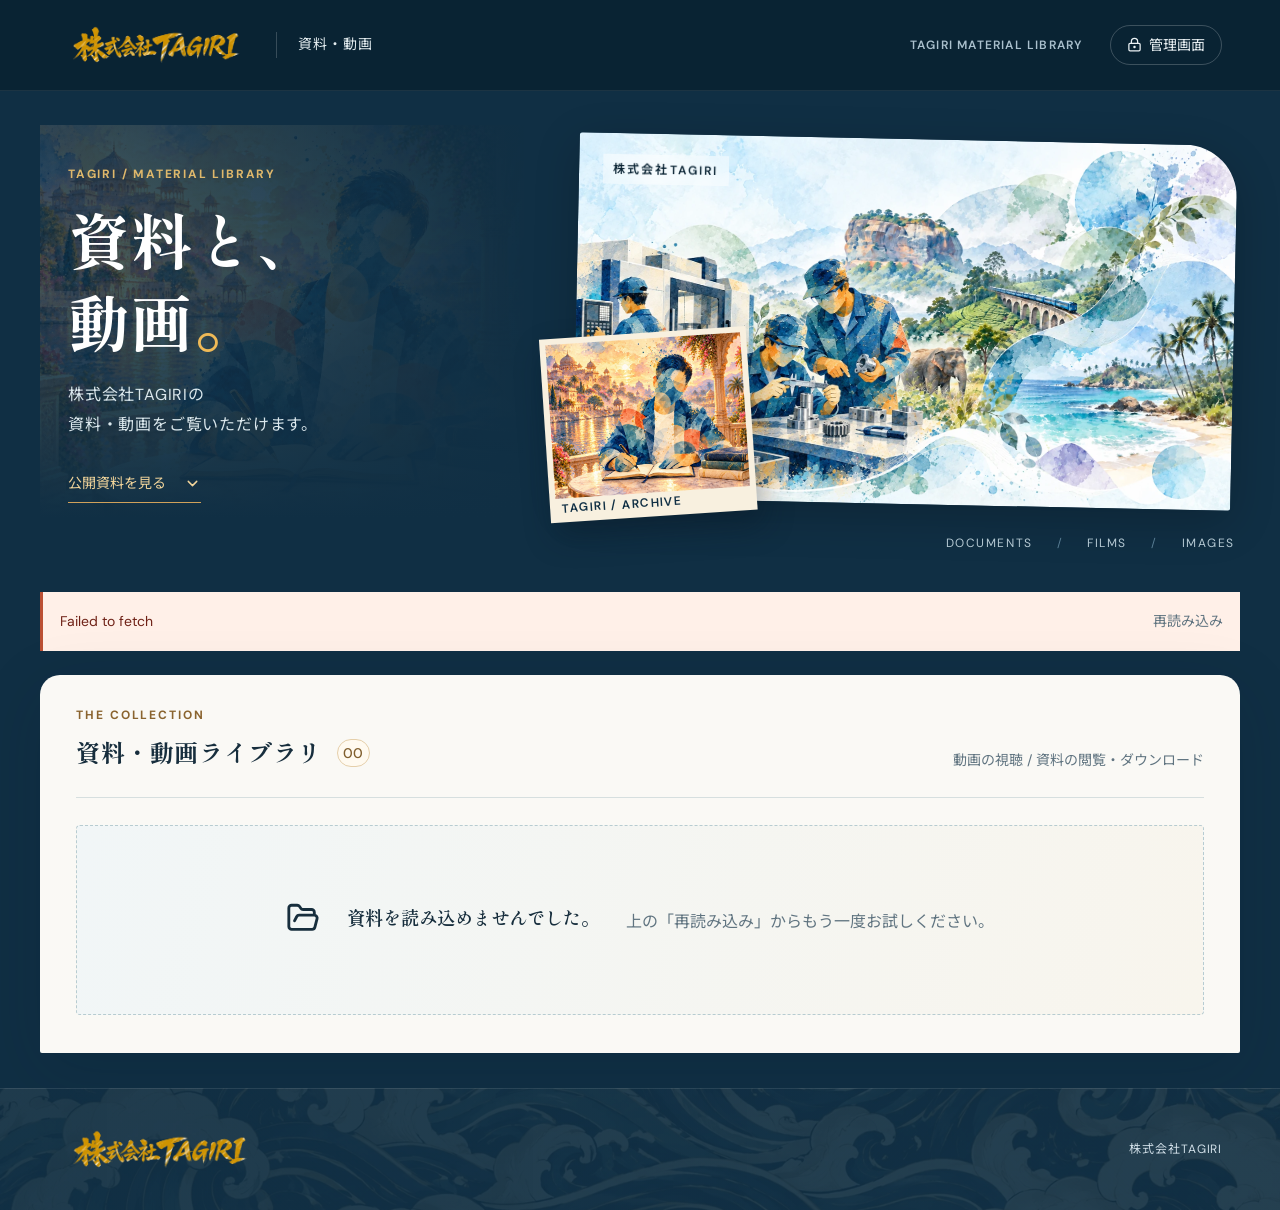
<file: index.html>
<!doctype html><html lang="ja"><head><meta charset="UTF-8"><meta name="viewport" content="width=device-width, initial-scale=1"><title>資料・動画｜株式会社TAGIRI</title><meta name="description" content="株式会社TAGIRIの資料・動画ライブラリ"><link rel="icon" href="./favicon.svg">  <script type="module" crossorigin src="./assets/index-BPZjwrGK.js"></script>
  <link rel="stylesheet" crossorigin href="./assets/index-BNYdoBkz.css">
</head><body><div id="root"></div><noscript>資料一覧を見るにはJavaScriptを有効にしてください。</noscript></body></html>
</file>
<file: assets/index-BNYdoBkz.css>
@import "https://fonts.googleapis.com/css2?family=DM+Sans:wght@400;500;600;700;800;900&family=Noto+Sans+JP:wght@400;500;600;700&family=Shippori+Mincho+B1:wght@600;700;800&display=swap";:root{--navy:#102f44;--navy-deep:#092333;--blue:#256598;--gold:#dfb259;--coral:#c75b3b;--ink:#172e3d;--muted:#607480;--paper:#faf9f5;--line:#d6dfdf;--ease:cubic-bezier(.22,.68,0,1.01)}*{box-sizing:border-box}html{scroll-behavior:smooth;scroll-padding-top:26px;font-size:16px}body{-webkit-font-smoothing:antialiased;background:var(--navy);color:var(--ink);margin:0;font-family:DM Sans,Noto Sans JP,sans-serif;line-height:1.7}button,input,textarea{font:inherit}button,a{-webkit-tap-highlight-color:transparent}a{color:inherit;text-decoration:none}button{color:inherit;cursor:pointer;border:0}button:disabled{opacity:.42;cursor:not-allowed}button svg,a svg{flex-shrink:0}img,video{max-width:100%}h1,h2,h3,p{margin:0}button:focus-visible,a:focus-visible,input:focus-visible,textarea:focus-visible{outline-offset:4px;outline:3px solid #f0ba49}::selection{color:var(--navy);background:#e7bd70}.site{background:var(--paper);min-height:100vh;overflow:clip}.public-site{color:#fff;background:var(--navy)}.header{background:var(--navy-deep);color:#fff;border-bottom:1px solid #ffffff14;justify-content:space-between;align-items:center;gap:24px;min-height:90px;padding:23px clamp(20px,4.5vw,76px);display:flex}.brand{align-items:center;gap:21px;min-width:0;display:flex}.brand>img{object-fit:contain;width:197px;height:44px}.brand-divider{background:#ffffff30;width:1px;height:26px}.brand-purpose{color:#e4edf0;white-space:nowrap;letter-spacing:.08em;font-size:.875rem}.header-right{align-items:center;gap:28px;display:flex}.header-caption{letter-spacing:.1em;color:#aac0cd;font-size:.75rem;font-weight:600}.quiet-link{color:var(--muted);background:0 0;align-items:center;gap:7px;padding:6px 0;font-size:.875rem;line-height:1.6;display:inline-flex}.header .quiet-link{color:#ebf2f5;white-space:nowrap;border:1px solid #ffffff35;border-radius:24px;padding:8px 16px}.quiet-link:hover{color:var(--blue)}.header .quiet-link:hover{border-color:var(--gold);color:var(--gold);background:#ffffff12}.shell{width:min(1280px,100% - 80px);margin:auto}.masthead{grid-template-columns:.85fr 1.15fr;align-items:center;gap:45px;min-height:400px;margin:34px 0 39px;padding:0 0 35px;display:grid;position:relative}.masthead-copy{isolation:isolate;align-self:stretch;padding:24px 0 10px;position:relative}.copy-art{object-fit:cover;object-position:35% 45%;opacity:.23;z-index:-2;width:100%;height:100%;position:absolute;inset:0;-webkit-mask-image:linear-gradient(90deg,#000 15%,#0000 100%);mask-image:linear-gradient(90deg,#000 15%,#0000 100%)}.masthead-copy:after{content:"";z-index:-1;background:linear-gradient(#102f4466,#0000 35%,#102f44);position:absolute;inset:0}.copy-content{padding:15px 0 5px 28px;position:relative}.eyebrow{letter-spacing:.15em;color:var(--blue);margin-bottom:12px;font-size:.75rem;font-weight:700;display:block}.masthead .eyebrow{color:#dfb86b}.masthead h1{letter-spacing:.035em;margin:14px 0 18px;font-family:Shippori Mincho B1,serif;font-size:clamp(2.5rem,4.8vw,4.5rem);font-weight:700;line-height:1.33}.accent-dot{color:var(--coral)}.masthead .accent-dot{color:#efb957}.masthead-copy p{color:#dbe8ed;letter-spacing:.05em;font-size:.94rem;line-height:1.9}.collection-jump{color:#f2d59b;border-bottom:1px solid #d0a15a;align-items:center;gap:18px;margin-top:22px;padding:9px 0 7px;font-size:.875rem;display:inline-flex}.collection-jump:hover{color:#fff;border-color:#fff}.masthead-art{align-self:center;height:365px;margin-right:6px;position:relative;transform:rotate(1.2deg)}.main-art{object-fit:cover;object-position:41% 50%;border-radius:3px 52px 3px 3px;width:100%;height:100%;box-shadow:0 12px 45px #0003}.art-overline{color:var(--navy-deep);letter-spacing:.18em;z-index:1;-webkit-backdrop-filter:blur(6px);backdrop-filter:blur(6px);background:#fff7;padding:5px 10px;font-size:.75rem;font-weight:600;position:absolute;top:21px;left:24px}.art-inset{background:#f8f0df;width:207px;height:184px;padding:6px 6px 24px;position:absolute;bottom:-18px;left:-29px;transform:rotate(-5deg);box-shadow:5px 14px 30px #08192460}.art-inset>img{object-fit:cover;object-position:59% 48%;width:100%;height:100%}.art-inset>span{letter-spacing:.12em;color:var(--navy);font-size:.75rem;font-weight:600;position:absolute;bottom:4px;left:12px}.hero-caption{letter-spacing:.13em;color:#b6cad4;gap:24px;font-size:.75rem;display:flex;position:absolute;bottom:0;right:5px}.hero-caption span+span:before{content:"/";color:#597e94;margin-right:24px}.public-site .collection{background:var(--paper);color:var(--ink);border-radius:20px 20px 2px 2px;margin-bottom:0;padding:30px 36px 38px;box-shadow:0 17px 65px #081d2a25}.collection-heading{border-bottom:1px solid var(--line);justify-content:space-between;align-items:flex-end;gap:24px;margin-bottom:27px;padding-bottom:24px;display:flex}.collection-heading .eyebrow{color:#8a642f;letter-spacing:.16em;margin-bottom:7px}.collection-heading h2{letter-spacing:.025em;align-items:center;gap:15px;font-family:Shippori Mincho B1,serif;font-size:1.5rem;font-weight:700;display:flex}.count{color:#805f2e;background:#fffaf0;border:1px solid #e5cfaa;border-radius:25px;justify-content:center;align-items:center;min-width:33px;height:28px;font-family:DM Sans,sans-serif;font-size:.875rem;font-weight:500;line-height:1;display:inline-flex}.collection-note{color:var(--muted);font-size:.875rem}.material-list{grid-template-columns:repeat(3,minmax(0,1fr));gap:28px;display:grid}.material-row{min-width:0;transition:transform .3s var(--ease),box-shadow .3s var(--ease),border-color .3s;background:#fff;border:1px solid #e2e8e8;border-radius:4px;flex-direction:column;display:flex;position:relative;overflow:hidden}.material-row:hover{border-color:#b4c8d3;transform:translateY(-5px);box-shadow:0 15px 30px #12364b13}.material-thumb{aspect-ratio:16/10;background:var(--navy);border:0;flex-shrink:0;width:100%;padding:0;display:block;position:relative;overflow:hidden}.material-thumb>img,.material-thumb>video{object-fit:cover;width:100%;height:100%;transition:transform .65s var(--ease);display:block}.material-thumb:hover>img,.material-thumb:hover>video{transform:scale(1.04)}.document-art{object-position:55% 42%;opacity:.55;filter:saturate(.65)}.file .document-art{filter:saturate(.5);object-position:75% 45%}.link .document-art{object-position:40% 55%;opacity:.5}.document-cover{color:#fff;background:linear-gradient(#102f4410,#102f4444);justify-content:space-between;align-items:flex-end;gap:10px;padding:26px;display:flex;position:absolute;inset:0}.document-format{letter-spacing:-.025em;text-shadow:0 2px 18px #102f4444;font-size:2.6rem;font-weight:600;line-height:1.15}.play-circle{color:#fff;background:linear-gradient(#0000,#102f4444);justify-content:center;align-items:center;gap:15px;display:flex;position:absolute;inset:0}.play-circle>svg{box-sizing:content-box;-webkit-backdrop-filter:blur(6px);backdrop-filter:blur(6px);background:#102f44a8;border:1px solid #ffffffb3;border-radius:50%;padding:17px;transition:background .25s}.play-circle>span{letter-spacing:.15em;text-shadow:0 1px 6px #102f44;font-size:.75rem;position:absolute;bottom:14px;left:20px}.material-thumb:hover .play-circle>svg{color:var(--navy);background:#dfb259;border-color:#dfb259}.material-info{flex:1;min-width:0;padding:21px 22px 10px}.material-meta{color:var(--muted);align-items:center;gap:12px;margin-bottom:12px;font-size:.75rem;display:flex}.material-meta>span:first-child{color:var(--blue);font-weight:600}.material-meta .meta-size{margin-left:auto}.row-number{text-align:right;color:#83939c;font-variant-numeric:tabular-nums;border-left:1px solid var(--line);min-width:24px;padding-left:12px;font-size:.75rem;line-height:1}.material-info h3{overflow-wrap:anywhere;font-size:1.1rem;font-weight:600;line-height:1.65}.material-info h3 button{font:inherit;text-align:left;background:0 0;padding:0;display:block}.material-info h3 a:hover,.material-info h3 button:hover{color:var(--blue)}.material-info p{color:var(--muted);white-space:pre-wrap;overflow-wrap:anywhere;margin-top:9px;font-size:.875rem;line-height:1.8}.material-actions{flex-wrap:wrap;align-items:center;gap:12px;padding:15px 22px 22px;display:flex}.button{border:1px solid var(--navy);background:var(--navy);color:#fff;border-radius:3px;justify-content:center;align-items:center;gap:10px;min-height:46px;padding:11px 22px;font-size:.875rem;font-weight:500;line-height:1.5;transition:background .2s,border-color .2s,color .2s,box-shadow .2s;display:inline-flex}.button:hover{background:var(--blue);border-color:var(--blue);box-shadow:0 4px 14px #11364c1c}.button.secondary{color:var(--navy);background:#f1f5f7;border-color:#edf1f3}.button.secondary:hover{background:var(--navy);color:#fff;border-color:var(--navy)}.button.full{width:100%}.material-actions>.button{flex:1;min-height:44px;padding:10px 15px}.text-download{color:#476777;border:1px solid var(--line);border-radius:3px;flex-shrink:0;justify-content:center;align-items:center;width:43px;height:44px;display:inline-flex}.text-download>span{display:none}.text-download:hover{color:var(--navy);background:#f1f5f7;border-color:#9bb2bd}.empty{background:linear-gradient(105deg,#f1f6f7,#f8f5ed);border:1px dashed #b7ccd1;border-radius:4px;justify-content:center;align-items:center;gap:27px;min-height:190px;padding:36px 25px 40px;display:flex;position:relative}.empty-icon{color:var(--blue);background:#e5eef0;border:1px solid #d3e2e5;border-radius:50%;flex-shrink:0;justify-content:center;align-items:center;width:78px;height:78px;display:inline-flex}.empty .eyebrow{color:#547b8f;margin-bottom:4px}.empty h3{font-family:Shippori Mincho B1,serif;font-size:1.15rem;font-weight:600}.empty p{color:var(--muted);margin-top:7px;font-size:.875rem}.empty .button{margin-top:18px}.footer{color:#d0dee7;letter-spacing:.08em;background:linear-gradient(90deg,#102f44ee,#102f44e8),url(./wave-D8f1XKI-.webp) 50% 45%/cover;justify-content:space-between;align-items:center;gap:20px;min-height:122px;margin-top:34px;padding:26px clamp(20px,4.5vw,76px);font-size:.75rem;display:flex}.footer-wordmark{width:205px;height:auto}.public-site .footer{border-top:1px solid #ffffff19;margin-top:35px}.admin-site .shell{padding-bottom:30px}.admin-heading{isolation:isolate;color:#fff;background:var(--navy);border-radius:6px;justify-content:space-between;align-items:center;gap:30px;min-height:228px;margin:35px 0;padding:35px 40px;display:flex;position:relative;overflow:hidden}.admin-art{z-index:-2;width:53%;height:100%;position:absolute;inset:0 0 0 auto}.admin-art>img{object-fit:cover;object-position:35% 50%;opacity:.6;width:100%;height:100%}.admin-heading:after{content:"";z-index:-1;background:linear-gradient(90deg,#102f44 34%,#102f44a0 75%,#102f4433);position:absolute;inset:0}.admin-title{max-width:75%}.admin-heading .eyebrow{color:var(--gold)}.admin-heading h1{letter-spacing:.06em;font-family:Shippori Mincho B1,serif;font-size:2.4rem;line-height:1.35}.admin-heading .accent-dot{color:var(--gold)}.admin-heading p{color:#d5e3e9;margin-top:12px;font-size:.875rem}.admin-heading>.button{color:var(--navy);white-space:nowrap;background:#edc779;border-color:#edc779;box-shadow:0 4px 24px #08192444}.admin-heading>.button:hover{background:#f6dbac}.upload-spec{color:#e1ebf1;flex-wrap:wrap;gap:12px 23px;margin-top:20px;font-size:.75rem;display:flex}.upload-spec>span{align-items:center;gap:7px;display:flex}.upload-spec svg{color:#e3bb6a}.admin-actions{border-top:1px solid var(--line);gap:8px;width:100%;margin-top:5px;padding-top:14px;display:flex}.icon-button{border:1px solid var(--line);background:#fff;border-radius:3px;flex-shrink:0;justify-content:center;align-items:center;width:40px;height:40px;display:inline-flex}.icon-button:hover{background:#eaf0f3;border-color:#9cb4c1}.admin-actions .danger{color:#b44731;margin-left:auto}.notice{color:#32604e;background:#ecf4ef;border-left:3px solid #688f6b;align-items:center;gap:8px;margin:0 0 24px;padding:13px 18px;font-size:.875rem;display:flex}.error{color:#9a3724;overflow-wrap:anywhere;background:#fff0e8;border-left:3px solid #bb5034;margin:15px 0;padding:12px 17px;font-size:.875rem;line-height:1.8}.alert{justify-content:space-between;align-items:center;gap:20px;margin-bottom:24px;display:flex}.public-site>.shell>.error{color:#6f2116}.muted{color:var(--muted);font-size:.875rem}.editor{background:#fff;border:1px solid #c4d5df;border-radius:5px;margin:0 0 38px;padding:0 30px 30px;box-shadow:0 8px 35px #1539500a}.editor-ribbon{background:var(--navy);color:#e2edf3;letter-spacing:.13em;border-radius:4px 4px 0 0;align-items:center;gap:9px;margin:0 -30px 28px;padding:12px 22px;font-size:.75rem;display:flex}.editor-ribbon>span{color:var(--gold);letter-spacing:.05em;margin-left:auto}.editor-heading{justify-content:space-between;align-items:center;gap:20px;margin-bottom:20px;display:flex}.editor-heading .eyebrow{margin-bottom:4px}.editor-heading h2{font-family:Shippori Mincho B1,serif;font-size:1.45rem}.mode-switch{background:#edf3f5;border:1px solid #e3ebef;border-radius:4px;align-items:center;gap:10px;margin-bottom:25px;padding:5px;display:flex}.mode-switch button{color:#607681;background:0 0;border-radius:3px;flex:1;justify-content:center;align-items:center;gap:9px;padding:12px 20px;font-size:.875rem;display:flex}.mode-switch button.active{background:var(--navy);color:#fff;box-shadow:0 2px 8px #0d334126}.editor-fields{grid-template-columns:1.05fr 1fr;gap:32px;display:grid}label{margin:0 0 10px;font-size:.875rem;font-weight:500;display:block}input,textarea{width:100%;color:var(--ink);background:#fbfcfd;border:1px solid #bfcfd7;border-radius:3px;padding:13px 15px;font-size:1rem;line-height:1.6;display:block}input:focus,textarea:focus{border-color:var(--blue);background:#fff}textarea{resize:vertical}input+label{margin-top:21px}.required,.optional{margin-left:10px;font-size:.75rem;font-weight:400}.required{color:#a84229}.optional{color:var(--muted)}.dropzone{text-align:center;background:linear-gradient(120deg,#e7f1f5,#f5f7f6);border:1px dashed #90afbd;border-radius:4px;flex-direction:column;justify-content:center;align-items:center;gap:12px;min-height:238px;padding:25px;transition:all .2s;display:flex}.dropzone>svg{box-sizing:content-box;color:#285d79;background:#d9e8ee;border:1px solid #c1d7e2;border-radius:50%;padding:15px}.dropzone.drag{border-color:var(--blue);background:#d8e8ef}.dropzone p{overflow-wrap:anywhere;max-width:100%;font-size:.94rem;font-weight:500}.dropzone span{color:var(--muted);font-size:.875rem}.dropzone .button{background:#fff;border-color:#b8cbd4}.dropzone .button:hover{background:var(--navy);color:#fff}.field-note{color:var(--muted);margin-top:14px;font-size:.75rem;line-height:1.9}.pending{background:#fff7e7;border:1px solid #ebd8b8;border-radius:3px;flex-direction:column;align-items:flex-start;gap:9px;margin-top:15px;padding:15px;font-size:.875rem;display:flex}.pending span{overflow-wrap:anywhere}.danger{color:#a53e26}.form-actions{border-top:1px solid var(--line);justify-content:flex-end;gap:12px;margin-top:22px;padding-top:24px;display:flex}.existing-file{border:1px solid var(--line);background:var(--paper);overflow-wrap:anywhere;border-radius:3px;flex-direction:column;align-items:flex-start;gap:16px;min-height:238px;padding:30px;display:flex}.existing-file>svg{color:var(--blue)}.existing-file span{color:var(--muted);font-size:.875rem}.upload-progress{background:#eaf2f5;border:1px solid #c6d9e2;border-radius:3px;margin-top:22px;padding:18px 20px}.upload-progress>div{justify-content:space-between;font-size:.875rem;display:flex}.upload-progress progress{width:100%;height:9px;accent-color:var(--blue);margin:15px 0 3px}.upload-progress .quiet-link{color:var(--blue)}.loading{color:var(--muted);align-items:center;gap:10px;margin:25px 0;display:flex}.spin{animation:1s linear infinite spin}@keyframes spin{to{transform:rotate(360deg)}}.login-site{background:var(--navy);color:#fff}.login-page{border-radius:5px;grid-template-columns:1.1fr .9fr;width:min(1200px,100% - 80px);min-height:570px;margin:42px auto 0;display:grid;overflow:hidden;box-shadow:0 15px 65px #071b2b40}.login-art{background:var(--navy-deep);position:relative;overflow:hidden}.login-art>img{object-fit:cover;object-position:58% 45%;width:100%;height:100%;position:absolute}.login-art:after{content:"";background:linear-gradient(#0000 25%,#092b41a6);position:absolute;inset:0}.art-caption{z-index:1;color:#fff;position:absolute;bottom:37px;left:38px}.art-caption>span{letter-spacing:-.06em;font-size:4rem;font-weight:700;line-height:1}.art-caption>p{letter-spacing:.18em;margin-top:14px;font-family:Shippori Mincho B1,serif;font-size:1.3rem}.login-panel{background:var(--paper);color:var(--ink);flex-direction:column;justify-content:center;padding:clamp(32px,4.5vw,68px);display:flex;position:relative}.login-panel:before{content:"";background:var(--gold);height:5px;position:absolute;top:0;left:0;right:0}.login-panel h1{letter-spacing:.06em;margin-bottom:13px;font-family:Shippori Mincho B1,serif;font-size:2.2rem;line-height:1.5}.login-panel .eyebrow{color:#95703d}.login-panel form{margin-top:31px}.login-panel form>.button{background:var(--navy);margin-top:24px}.back-link{color:var(--blue);text-underline-offset:5px;align-self:flex-start;margin-top:27px;font-size:.875rem;text-decoration:underline}.viewer{background:var(--paper);width:min(1080px,100% - 40px);max-height:calc(100dvh - 40px);color:var(--ink);border:0;border-radius:5px;padding:0;overflow:auto}.viewer::backdrop,.confirm-dialog::backdrop{-webkit-backdrop-filter:blur(8px);backdrop-filter:blur(8px);background:#061c2dd4}.viewer-top{background:var(--navy);color:#fff;justify-content:space-between;align-items:center;gap:20px;padding:22px 28px;display:flex}.viewer-top .eyebrow{color:var(--gold);margin-bottom:5px}.viewer-top h2{overflow-wrap:anywhere;font-size:1.1rem;line-height:1.7}.viewer-top .icon-button{color:#fff;background:#ffffff10;border-color:#fff4}.viewer-top .icon-button:hover{background:#ffffff25}.viewer-body{text-align:center;background:#e3ebee}.viewer-body>video{background:#091d2a;width:100%;max-height:60dvh;display:block}.viewer-body>iframe{border:0;width:100%;height:60dvh;display:block}.viewer-body>img{object-fit:contain;max-width:100%;max-height:64dvh;margin:auto;display:block}.viewer-bottom{justify-content:space-between;align-items:center;gap:24px;padding:23px 28px;display:flex}.viewer-bottom p{color:var(--muted);white-space:pre-wrap;overflow-wrap:anywhere;font-size:.875rem}.viewer-links{flex-shrink:0;gap:10px;display:flex}.media-error{padding:14px;font-size:.875rem}.confirm-dialog{border:0;border-top:4px solid var(--coral);background:var(--paper);width:min(500px,100% - 40px);color:var(--ink);border-radius:4px;padding:30px}.confirm-dialog h2{margin-bottom:16px;font-family:Shippori Mincho B1,serif;font-size:1.25rem}.confirm-dialog p{color:var(--muted);overflow-wrap:anywhere;font-size:.94rem}.destructive{background:#ac412c;border-color:#ac412c}.destructive:hover{background:#85301f;border-color:#85301f}@media (width>=1500px){.masthead{gap:70px;min-height:430px}.masthead-art{height:392px}.masthead h1{font-size:4.6rem}.copy-content{padding-top:25px}.art-inset{width:230px;height:200px}}@media (width<=1100px){.header-caption{display:none}.masthead{grid-template-columns:.85fr 1.15fr;gap:28px}.copy-content{padding-left:13px}.masthead h1{font-size:3.7rem}.masthead-art{height:340px}.art-inset{width:173px;height:164px;left:-20px}.material-list{grid-template-columns:repeat(2,minmax(0,1fr));gap:25px}.collection-heading h2{font-size:1.35rem}.collection-note{text-align:right;max-width:190px}.login-page{min-height:535px}.login-panel{padding:37px}.admin-title{max-width:68%}.upload-spec{gap:10px 17px}}@media (width<=760px){.header{gap:15px;min-height:83px;padding:20px 24px}.brand{gap:13px}.brand>img{width:160px;height:36px}.brand-purpose{font-size:.75rem}.header-right{gap:10px}.header .quiet-link{padding:7px 12px;font-size:.75rem}.shell{width:calc(100% - 42px)}.masthead{grid-template-columns:.8fr 1.2fr;gap:20px;min-height:330px;margin-top:26px}.masthead h1{font-size:3rem}.masthead-art{height:285px}.copy-content{padding:15px 0 0}.masthead-copy p{font-size:.875rem}.masthead .eyebrow{letter-spacing:.1em;font-size:.75rem}.masthead-copy{padding:5px 0}.art-inset{width:145px;height:137px;bottom:-10px;left:-17px}.main-art{border-top-right-radius:35px}.hero-caption{gap:16px;font-size:.75rem}.hero-caption span+span:before{margin-right:16px}.collection-jump{gap:10px;margin-top:16px;font-size:.75rem}.public-site .collection{border-radius:14px 14px 2px 2px;padding:24px}.collection-heading{margin-bottom:23px;padding-bottom:22px}.collection-heading h2{font-size:1.25rem}.collection-note{max-width:160px;font-size:.75rem}.material-list{gap:20px}.material-info{padding:17px 18px 8px}.material-actions{padding:13px 18px 18px}.material-info h3{font-size:1rem}.document-cover{padding:20px}.document-format{font-size:2.2rem}.play-circle>svg{padding:13px}.material-meta{gap:9px}.login-page{grid-template-columns:1fr 1fr;width:calc(100% - 42px);min-height:500px}.login-panel{padding:32px 25px}.login-panel h1{font-size:1.9rem}.admin-heading{margin:28px 0;padding:29px}.admin-heading h1{font-size:2rem}.admin-title{max-width:68%}.admin-heading>.button{padding:11px 17px}.editor-fields{gap:24px}.editor{padding:0 24px 24px}.editor-ribbon{margin:0 -24px 23px}.dropzone{padding:23px 18px}.dropzone p{font-size:.875rem}}@media (width<=560px){.header{min-height:76px;padding:16px 20px}.brand>img{width:149px;height:34px}.brand-purpose,.brand-divider{display:none}.header .quiet-link svg{width:14px}.header .quiet-link{padding:7px 10px}.shell{width:calc(100% - 28px)}.masthead{min-height:0;margin:23px 4px 29px;padding:0 0 27px;display:block}.masthead-copy{min-height:168px;padding:0;overflow:hidden}.copy-content{padding:5px 7px 13px}.masthead .eyebrow{letter-spacing:.14em;margin-bottom:10px;font-size:.75rem}.masthead h1{letter-spacing:.025em;margin:0;font-size:2.65rem;line-height:1.45;display:inline}.masthead h1>br{display:none}.masthead-copy p{max-width:240px;margin-top:10px;font-size:.875rem;line-height:1.75}.masthead-copy p>br{display:none}.collection-jump{gap:6px;padding-bottom:5px;font-size:.75rem;position:absolute;bottom:15px;right:0}.copy-art{opacity:.2;object-position:55% 36%;-webkit-mask-image:linear-gradient(90deg,#0000,#000);mask-image:linear-gradient(90deg,#0000,#000)}.masthead-art{height:254px;margin:12px 2px 0 18px;transform:rotate(1deg)}.main-art{object-position:38% 48%;border-radius:3px 35px 3px 3px}.art-overline{padding:4px 8px;font-size:.75rem;top:15px;left:16px}.art-inset{width:139px;height:129px;bottom:-15px;left:-17px;transform:rotate(-6deg)}.art-inset>span{letter-spacing:.1em;font-size:.75rem}.hero-caption{gap:12px;bottom:-4px;right:6px}.hero-caption span+span:before{margin-right:12px}.public-site .collection{border-radius:13px 13px 3px 3px;padding:23px 17px 25px}.collection-heading{flex-direction:column;align-items:flex-start;gap:13px;margin-bottom:21px;padding-bottom:19px}.collection-heading .eyebrow{margin-bottom:5px;font-size:.75rem}.collection-heading h2{gap:11px;font-size:1.2rem}.count{min-width:30px;height:24px;font-size:.75rem}.collection-note{text-align:left;max-width:none;font-size:.75rem}.material-list{grid-template-columns:1fr;gap:25px}.material-thumb{aspect-ratio:16/9}.material-info{padding:20px 21px 8px}.material-actions{padding:16px 21px 21px}.material-info h3{font-size:1.1rem}.document-format{font-size:3rem}.document-cover{padding:25px}.play-circle>svg{padding:17px}.material-meta{gap:12px}.empty{text-align:center;flex-direction:column;gap:16px;min-height:215px;padding:28px 18px}.empty-icon{width:58px;height:58px}.empty-icon>svg{width:29px}.empty h3{font-size:1.05rem}.empty p{font-size:.875rem}.empty .eyebrow{font-size:.75rem}.footer{min-height:100px;margin-top:27px;padding:25px 22px;font-size:.75rem}.footer-wordmark{width:169px}.public-site .footer{margin-top:25px}.admin-heading{flex-wrap:wrap;gap:20px;min-height:245px;margin:23px 0 28px;padding:25px 24px}.admin-art{opacity:.6;width:100%}.admin-heading:after{background:linear-gradient(90deg,#102f44f0,#102f44ab)}.admin-title{width:100%;max-width:100%}.admin-heading h1{font-size:2rem}.admin-heading p{max-width:270px;font-size:.875rem}.upload-spec{gap:9px 17px;margin-top:16px;font-size:.75rem}.upload-spec svg{width:15px}.admin-heading>.button{width:100%;font-weight:600}.admin-site .collection{padding:0 6px}.editor{padding:0 19px 22px}.editor-ribbon{letter-spacing:.1em;gap:7px;margin:0 -19px 24px;padding:12px 17px;font-size:.75rem}.editor-ribbon>span{font-size:.75rem}.editor-heading h2{font-size:1.3rem}.editor-heading .eyebrow{font-size:.75rem}.editor-fields{grid-template-columns:1fr;gap:25px}.mode-switch{gap:5px;margin-bottom:22px}.mode-switch button{gap:6px;padding:11px 8px;font-size:.875rem}.dropzone{min-height:237px;padding:26px 20px}.dropzone p{font-size:.875rem}.dropzone span{font-size:.75rem}.dropzone .button{width:100%;padding:11px 12px}.form-actions{justify-content:space-between;gap:10px}.form-actions .button{padding:11px 16px}.login-page{flex-direction:column;width:calc(100% - 36px);min-height:0;margin-top:24px;display:flex}.login-art{height:247px}.login-art>img{object-position:54% 37%}.art-caption{bottom:23px;left:25px}.art-caption>span{font-size:3rem}.art-caption>p{margin-top:10px;font-size:1rem}.login-panel{padding:32px 26px 37px}.login-panel h1{font-size:1.9rem}.login-panel form{margin-top:27px}.viewer{width:calc(100% - 20px);max-height:calc(100dvh - 20px)}.viewer-top,.viewer-bottom{padding:18px}.viewer-bottom{flex-direction:column;align-items:stretch;gap:17px}.viewer-links{flex-wrap:wrap}.viewer-links>.button{white-space:nowrap;flex:1}.viewer-body>iframe{height:56dvh}.confirm-dialog{padding:25px}.alert{flex-direction:column;align-items:flex-start;gap:7px}.admin-actions .icon-button{width:42px;height:42px}}@media (prefers-reduced-motion:reduce){*,:before,:after{scroll-behavior:auto!important;transition:none!important;animation:none!important}.material-row:hover{transform:none}}.transfer-size{color:var(--muted);font-variant-numeric:tabular-nums;margin:3px 0 5px;font-size:.75rem}.material-info p{font-size:1rem;line-height:1.8}.masthead-copy p{font-size:1rem}.field-note,.collection-note{font-size:.875rem}.empty p{font-size:1rem}@media (width<=560px){.collection-jump{margin-top:10px;margin-bottom:5px;position:static}.masthead-copy p{max-width:none}.masthead-art{height:225px}}
</file>
